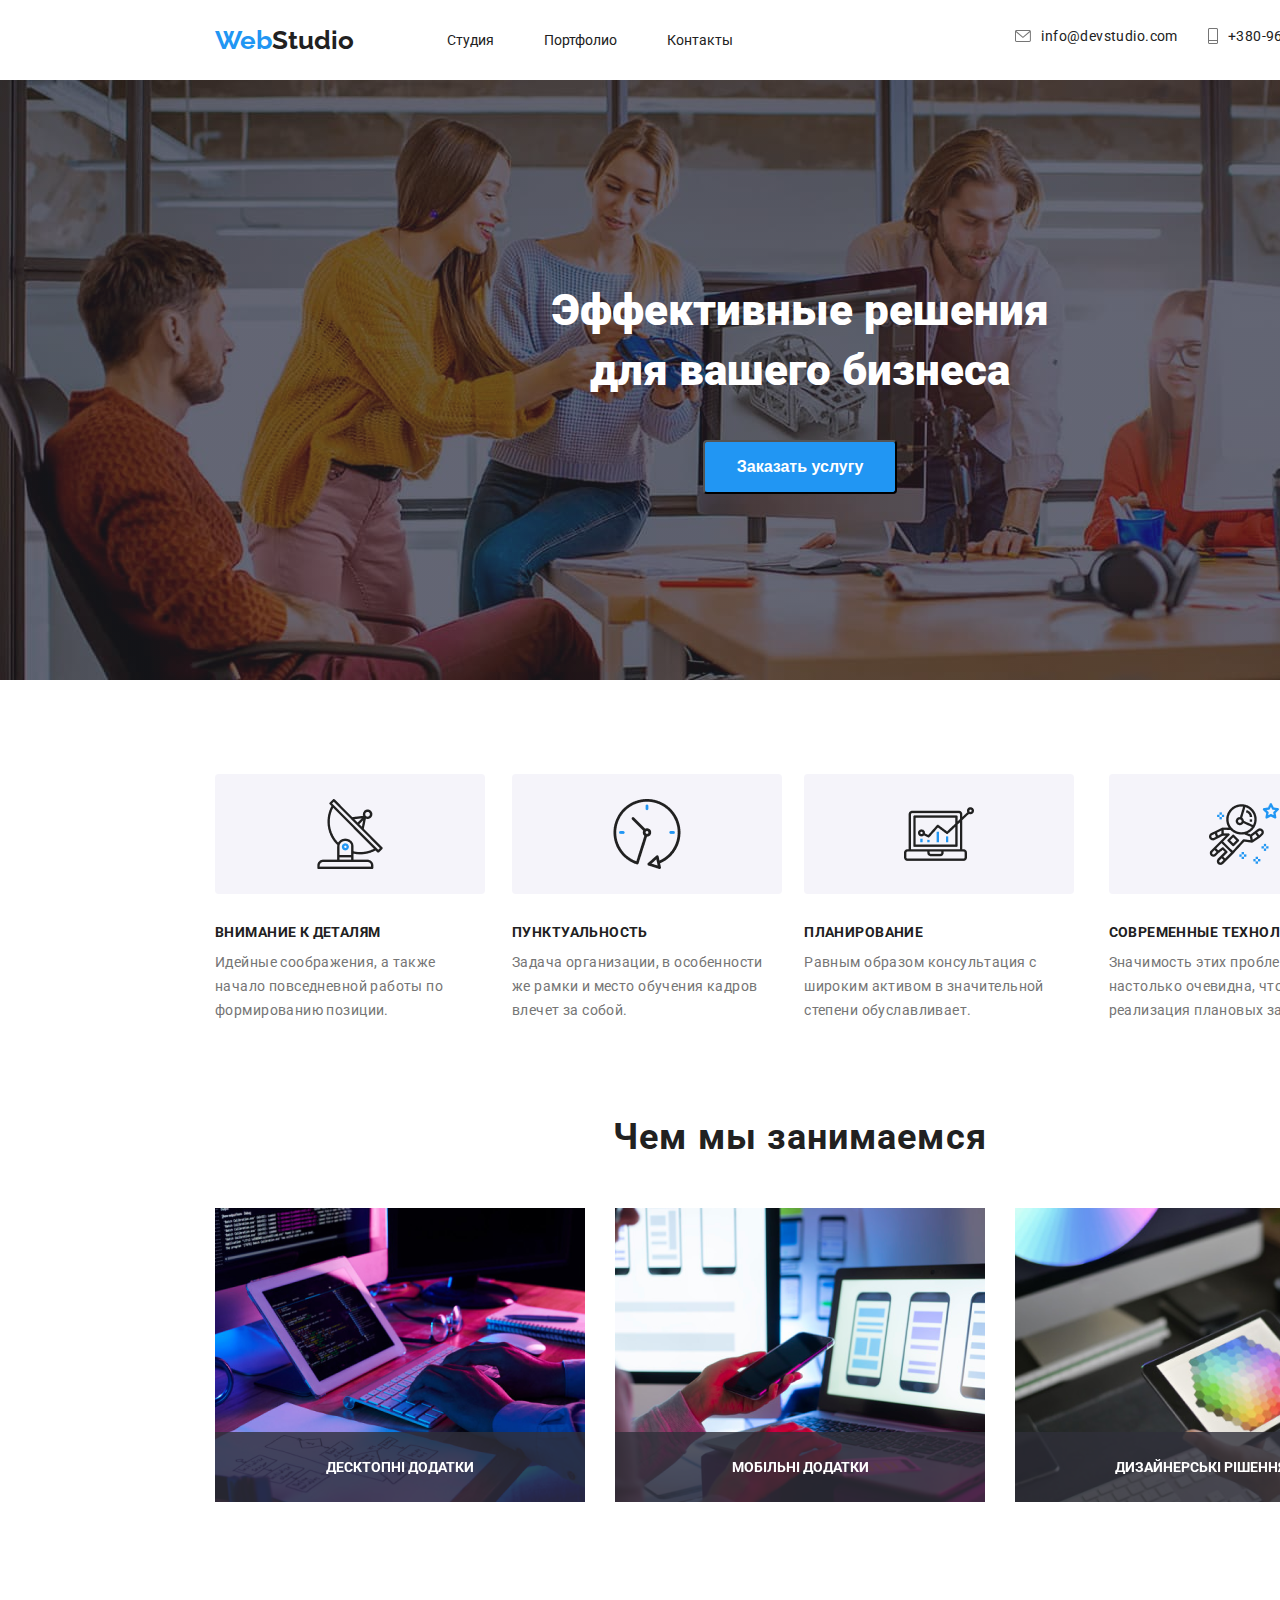
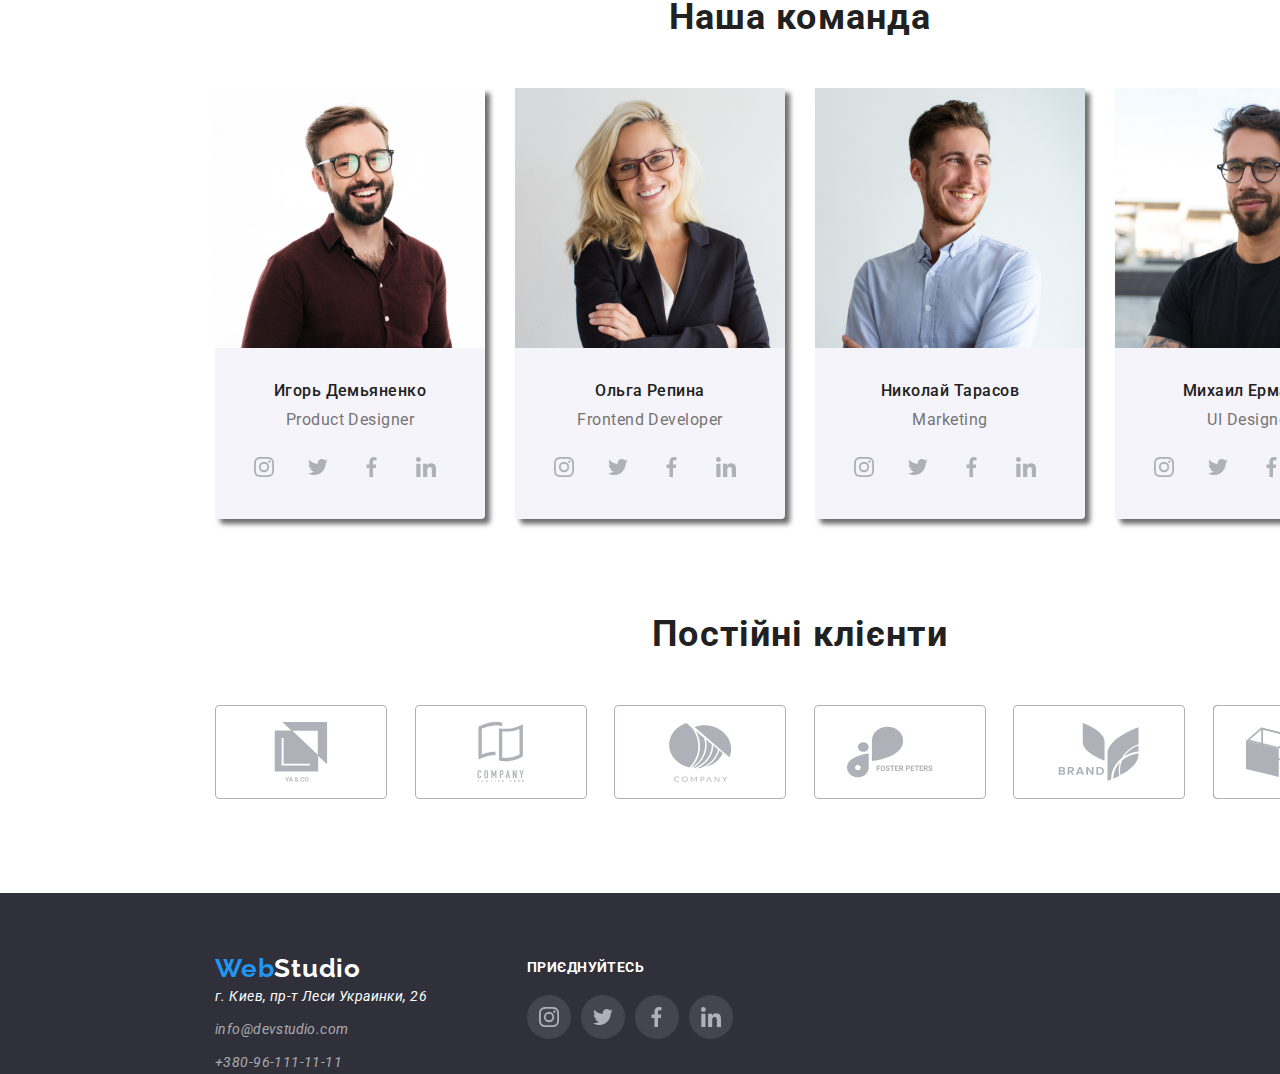
<file: index.html>
<!DOCTYPE html>
<html lang="ru">
  <head>
    <meta charset="UTF-8" />
    <meta http-equiv="X-UA-Compatible" content="IE=edge" />
    <meta name="viewport" content="width=device-width, initial-scale=1.0" />
    <title>WebStudio</title>
    <link
      href="https://fonts.googleapis.com/css2?family=Raleway:wght@700&family=Roboto:wght@400;700;900&display=swap"
      rel="stylesheet"
    />
    <link rel="stylesheet" href="./css/styles.css" />
  </head>

  <body>
    <header>
      <nav class="container navigation">
        <a class="logo" href="index.html" target="_blank">
          <span class="logo-begin">Web</span>Studio
        </a>
        <ul class="link-navbar">
          <li class="studio-navigation">
            <a class="link-nav" href="#" target="_blank">Студия</a></li>
          <li class="studio-navigation">
            <a class="link-nav" href="portfolio/index.html" target="_blank"
              >Портфолио</a
            >
          </li>
          <li class="studio-navigation">
            <a class="link-nav" href="#" target="_blank">Контакты</a></li>
        </ul>
        <ul class="address-link">
          <li class="address">
            <svg class="icon-mailto">
              <use href="./images/icons/symbol.svg#icon-mailto"></use>
            </svg>
            <a
              class="button-address"
              href="mailto:info@devstudio.com"
              target="_blank"
              >info@devstudio.com</a
            >
          </li>
          <li class="address">
            <svg class="icon-tel">
              <use href="./images/icons/symbol.svg#icon-tel"></use>
            </svg>
            <a class="button-address" href="tel:+380961111111" target="_blank"
              >+380-96-111-11-11</a
            >
          </li>
        </ul>
      </nav>
    </header>

    <main>
      <section class="hero-section">
        <h1 class="hero">
          Эффективные решения<br />
          для вашего бизнеса
        </h1>
        <button class="hero-button">Заказать услугу</button>
        <div class="backdrop is-hidden">
          <div class="modal">
            <p>Генадий Викторович жук</p>
            <button class="button-modal">Закрить</button>
          </div>
        </div>
      </section>
      <section>
        <div class="container">
          <ul class="information">
            <li class="list-icon icon-satellite">
              <h2 class="header">Внимание к деталям</h2>
              <p class="header-text">
                Идейные соображения, а также начало повседневной работы по
                формированию позиции.
              </p>
            </li>
            <li class="list-icon icon-clock">
              <h2 class="header">Пунктуальность</h2>
              <p class="header-text">
                Задача организации, в особенности же рамки и место обучения
                кадров влечет за собой.
              </p>
            </li>
            <li class="list-icon icon-diagram">
              <h2 class="header">Планирование</h2>
              <p class="header-text">
                Равным образом консультация с широким активом в значительной
                степени обуславливает.
              </p>
            </li>
            <li class="list-icon icon-astronaut">
              <h2 class="header">Современные технологии</h2>
              <p class="header-text">
                Значимость этих проблем настолько очевидна, что реализация
                плановых заданий.
              </p>
            </li>
          </ul>
        </div>
      </section>
      <section class="container work">
        <h2 class="section-work">Чем мы занимаемся</h2>
        <ul class="work-photo">
          <li class="robot-section">
              <img
              src="images/work-photo-1.png"
              alt="работа за компьютером"
              width="370"
            />
              <p class="photo-description">Десктопні додатки</p>
          </li>
          <li class="robot-section">
            <img
              src="images/work-photo-2.png"
              alt="работа с телефоном"
              width="370"
            />
            <p class="photo-description">Мобільні додатки</p>
          </li>
          <li class="robot-section">
            <img
              src="images/work-photo-3.png"
              alt="работа с планшетом"
              width="370"
            />
            <p class="photo-description">Дизайнерські рішення</p>
          </li>
        </ul>
      </section>
      <section class="team-members">
        <div class="container">
          <h2 class="section-team">Наша команда</h2>
          <ul class="team">
            <li class="team-member">
              <img
                src="images/employee-1.jpg"
                alt="мужчина"
                width="270"
                class="photo"
              />
              <p class="name-employee">Игорь Демьяненко</p>
              <p class="job-title">Product Designer</p>
              <div class="icon-team">
                <a href="#">
                  <div class="icon-wrapper">
                    <svg class="social-networks">
                      <use
                        href="./images/icons/symbol.svg#icon-instagram"
                      ></use>
                    </svg>
                  </div>
                </a>
                <a href="#">
                  <div class="icon-wrapper">
                    <svg class="social-networks">
                      <use href="./images/icons/symbol.svg#icon-twitter"></use>
                    </svg>
                  </div>
                </a>
                <a href="#">
                  <div class="icon-wrapper">
                    <svg class="social-networks">
                      <use href="./images/icons/symbol.svg#icon-facebook"></use>
                    </svg>
                  </div>
                </a>
                <a href="#">
                  <div class="icon-wrapper">
                    <svg class="social-networks">
                      <use href="./images/icons/symbol.svg#icon-linkedin"></use>
                    </svg>
                  </div>
                </a>
              </div>
            </li>
            <li class="team-member">
              <img
                src="images/employee-2.jpg"
                alt="женщина"
                width="270"
                class="photo"
              />
              <p class="name-employee">Ольга Репина</p>
              <p class="job-title">Frontend Developer</p>
              <div class="icon-team">
                <a href="#">
                  <div class="icon-wrapper">
                    <svg class="social-networks">
                      <use
                        href="./images/icons/symbol.svg#icon-instagram"
                      ></use>
                    </svg>
                  </div>
                </a>
                <a href="#">
                  <div class="icon-wrapper">
                    <svg class="social-networks">
                      <use href="./images/icons/symbol.svg#icon-twitter"></use>
                    </svg>
                  </div>
                </a>
                <a href="#">
                  <div class="icon-wrapper">
                    <svg class="social-networks">
                      <use href="./images/icons/symbol.svg#icon-facebook"></use>
                    </svg>
                  </div>
                </a>
                <a href="#">
                  <div class="icon-wrapper">
                    <svg class="social-networks">
                      <use href="./images/icons/symbol.svg#icon-linkedin"></use>
                    </svg>
                  </div>
                </a>
              </div>
            </li>
            <li class="team-member">
              <img
                src="images/employee-3.jpg"
                alt="мужчина"
                width="270"
                class="photo"
              />
              <p class="name-employee">Николай Тарасов</p>
              <p class="job-title">Marketing</p>
              <div class="icon-team">
                <a href="#">
                  <div class="icon-wrapper">
                    <svg class="social-networks">
                      <use
                        href="./images/icons/symbol.svg#icon-instagram"
                      ></use>
                    </svg>
                  </div>
                </a>
                <a href="#">
                  <div class="icon-wrapper">
                    <svg class="social-networks">
                      <use href="./images/icons/symbol.svg#icon-twitter"></use>
                    </svg>
                  </div>
                </a>
                <a href="#">
                  <div class="icon-wrapper">
                    <svg class="social-networks">
                      <use href="./images/icons/symbol.svg#icon-facebook"></use>
                    </svg>
                  </div>
                </a>
                <a href="#">
                  <div class="icon-wrapper">
                    <svg class="social-networks">
                      <use href="./images/icons/symbol.svg#icon-linkedin"></use>
                    </svg>
                  </div>
                </a>
              </div>
            </li>
            <li class="team-member">
              <img
                src="images/employee-4.jpg"
                alt="мужчина"
                width="270"
                class="photo"
              />
              <p class="name-employee">Михаил Ермаков</p>
              <p class="job-title">UI Designer</p>
              <div class="icon-team">
                <a href="#">
                  <div class="icon-wrapper">
                    <svg class="social-networks">
                      <use
                        href="./images/icons/symbol.svg#icon-instagram"
                      ></use>
                    </svg>
                  </div>
                </a>
                <a href="#">
                  <div class="icon-wrapper">
                    <svg class="social-networks">
                      <use href="./images/icons/symbol.svg#icon-twitter"></use>
                    </svg>
                  </div>
                </a>
                <a href="#">
                  <div class="icon-wrapper">
                    <svg class="social-networks">
                      <use href="./images/icons/symbol.svg#icon-facebook"></use>
                    </svg>
                  </div>
                </a>
                <a href="#">
                  <div class="icon-wrapper">
                    <svg class="social-networks">
                      <use href="./images/icons/symbol.svg#icon-linkedin"></use>
                    </svg>
                  </div>
                </a>
              </div>
            </li>
          </ul>
        </div>
      </section>
      <section>
        <div class="container">
          <h2 class="clients">Постійні клієнти</h2>
          <div class="clients-company">
             <a href="#">
                <div class="cover-company">
                <svg class="icon-clients">
                  <use href="./images/icons/symbol.svg#icon-company1"></use>
                </svg>
                </div>
              </a>
              <a href="#">
                <div class="cover-company">
                <svg class="icon-clients">
                  <use href="./images/icons/symbol.svg#icon-company2"></use>
                </svg>
                  </div>
              </a>
              <a href="#">
                <div class="cover-company">
                <svg class="icon-clients">
                  <use href="./images/icons/symbol.svg#icon-company3"></use>
                </svg>
                </div>
              </a>
              <a href="#">
                <div class="cover-company">
                <svg class="icon-clients">
                  <use href="./images/icons/symbol.svg#icon-company4"></use>
                </svg>
                </div>
              </a>
              <a href="#">
                <div class="cover-company">
                <svg class="icon-clients">
                  <use href="./images/icons/symbol.svg#icon-company5"></use>
                </svg>
                </div>
              </a>
            
            <div class="cover-company">
              <a href="#">
                <div class="cover-company">
                <svg class="icon-clients">
                  <use href="./images/icons/symbol.svg#icon-company6"></use>
                </svg>
                </div>
              </a>
            
          </div>
        </div>
      </section>
    </main>
    <footer class="footer">
      <div class="container">
        <div class="footer-content">
          <div class="address-item">
            <div class="footer-logo-item">
              <a
                href="https://brainlab.com"
                class="footer-logo"
                target="_blank"
              >
                <span class="footer-begin">Web</span>Studio
              </a>
            </div>
            <address>
              <p class="address">г. Киев, пр-т Леси Украинки, 26</p>
              <div class="link-footer-mailto">
                <a
                  class="link-footer"
                  href="mailto:info@devstudio.com"
                  target="_blank"
                  >info@devstudio.com</a
                >
              </div>
              <a class="link-footer" href="tel:+380961111111" target="_blank"
                >+380-96-111-11-11</a
              >
            </address>
            </div>
            <div>
              <h3 class="connection">приєднуйтесь</h3>
              <div class="icon-team">
                <a href="#">
                  <div class="icon-connection">
                    <svg class="social-networks">
                      <use
                        href="./images/icons/symbol.svg#icon-instagram"
                      ></use>
                    </svg>
                  </div>
                </a>
                <a href="#">
                  <div class="icon-connection">
                    <svg class="social-networks">
                      <use href="./images/icons/symbol.svg#icon-twitter"></use>
                    </svg>
                  </div>
                </a>
                <a href="#">
                  <div class="icon-connection">
                    <svg class="social-networks">
                      <use href="./images/icons/symbol.svg#icon-facebook"></use>
                    </svg>
                  </div>
                </a>
                <a href="#">
                  <div class="icon-connection">
                    <svg class="social-networks">
                      <use href="./images/icons/symbol.svg#icon-linkedin"></use>
                    </svg>
                  </div>
                </a>
              </div>
          </div>
        </div>
      </div>
    </footer>
  </body>
</html>
</file>
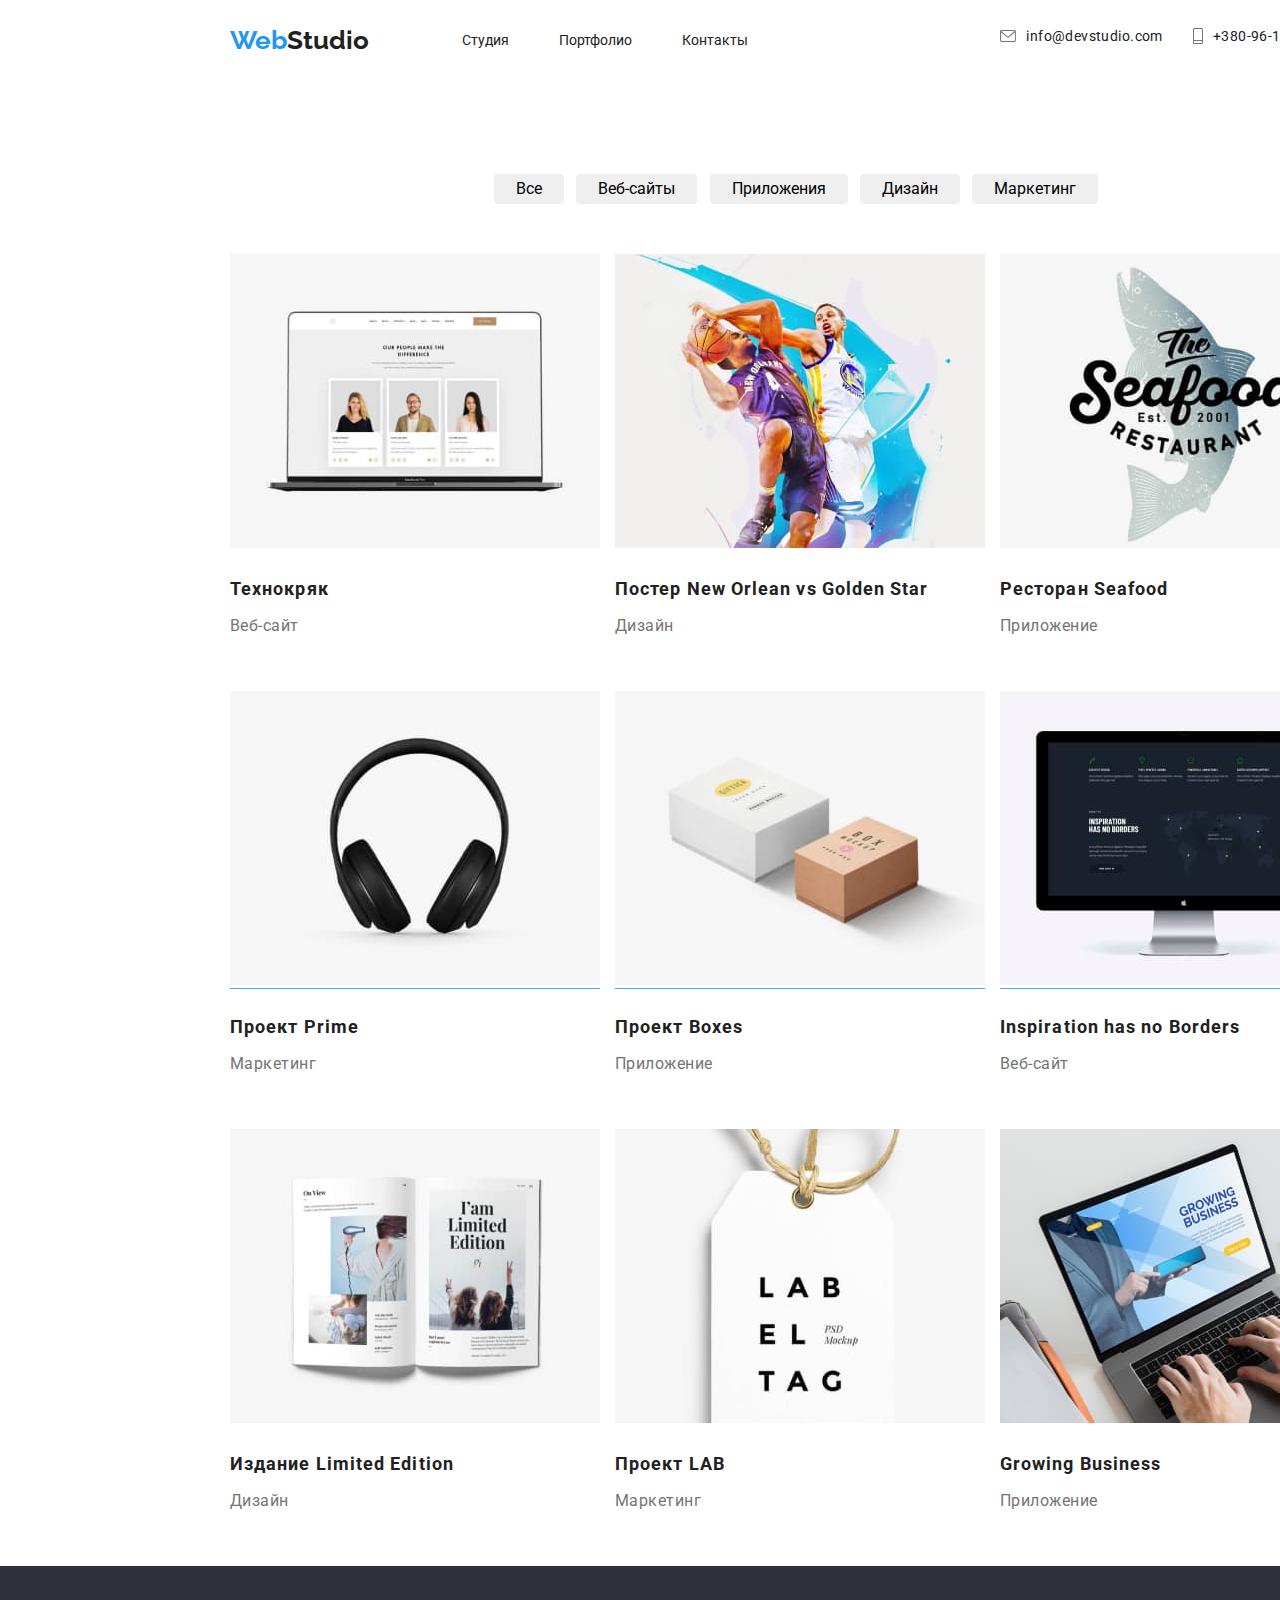
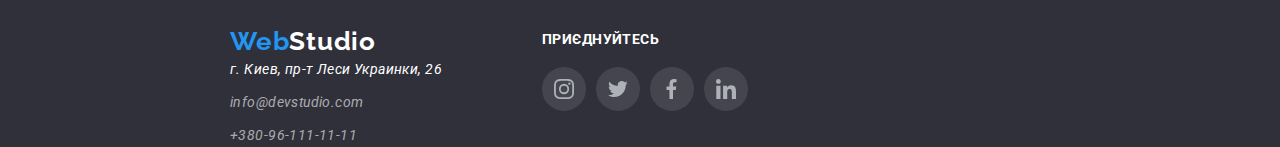
<file: portfolio/index.html>
<!DOCTYPE html>
<html lang="ru">

<head>
    <meta charset="UTF-8">
    <meta http-equiv="X-UA-Compatible" content="IE=edge">
    <meta name="viewport" content="width=device-width, initial-scale=1.0">
    <title>WebStudio</title>
    <link href="https://fonts.googleapis.com/css2?family=Raleway:wght@700&family=Roboto:wght@400;700;900&display=swap"
        rel="stylesheet">
    <link rel="stylesheet" href="https://cdnjs.cloudflare.com/ajax/libs/modern-normalize/1.1.0/modern-normalize.min.css">
    <link rel="stylesheet" href="../css/styles.css">

</head>


<body>
    <header>
      <nav class="container navigation">
        <a class="logo" href="index.html" target="_blank">
          <span class="logo-begin">Web</span>Studio
        </a>
        <ul class="link-navbar">
          <li class="studio-navigation">
            <a class="link-nav" href="#" target="_blank">Студия</a></li>
          <li class="studio-navigation">
            <a class="link-nav" href="portfolio/index.html" target="_blank"
              >Портфолио</a
            >
          </li>
          <li class="studio-navigation">
            <a class="link-nav" href="#" target="_blank">Контакты</a></li>
        </ul>
        <ul class="address-link">
          <li class="address">
            <svg class="icon-mailto">
              <use href="../images/icons/symbol.svg#icon-mailto"></use>
            </svg>
            <a
              class="button-address"
              href="mailto:info@devstudio.com"
              target="_blank"
              >info@devstudio.com</a
            >
          </li>
          <li class="address">
            <svg class="icon-tel">
              <use href="../images/icons/symbol.svg#icon-tel"></use>
            </svg>
            <a class="button-address" href="tel:+380961111111" target="_blank"
              >+380-96-111-11-11</a
            >
          </li>
        </ul>
      </nav>
    </header>
     
    <div>
        <section class="button container">     
            <button class="button-link">Все</button>      
            <button class="button-link">Веб-сайты</button>      
            <button class="button-link">Приложения</button>      
            <button class="button-link">Дизайн</button>      
            <button class="button-link">Маркетинг</button> 
          </section>
          <section> 
            <ul class="list container">
                <li class="card">
                    <div class="card-image">
                      <img src="../images/second page/portfolio-image-1.jpg" alt="ноутбук с открытым веб-сайтом">
                    <p class="card-text">Ресурс пропонує комплексні пропозиції з різним рівнем функціоналу та сервісів. Все це дозволить відвідувачу отримати вичерпні відомості про компанію чи приватну особу.</p>
                    </div>
                    <h3 class="list-title">Технокряк</h3>
                    <p class="list-text">Веб-сайт</p>
                </li>
                <li class="card">
                    <div class="card-image">
                      <img src="../images/second page/portfolio-image-2.jpg" alt="ноутбук с открытым веб-сайтом">
                    <p class="card-text">Ресурс пропонує комплексні пропозиції з різним рівнем функціоналу та сервісів. Все це дозволить відвідувачу отримати вичерпні відомості про компанію чи приватну особу.</p>
                    </div>
                    <h3 class="list-title">Постер New Orlean vs Golden Star</h3>
                    <p class="list-text">Дизайн</p>
                </li>
                <li class="card">
                    <div class="card-image">
                      <img src="../images/second page/portfolio-image-3.jpg" alt="ноутбук с открытым веб-сайтом">
                    <p class="card-text">Ресурс пропонує комплексні пропозиції з різним рівнем функціоналу та сервісів. Все це дозволить відвідувачу отримати вичерпні відомості про компанію чи приватну особу.</p>
                    </div>
                    <h3 class="list-title">Ресторан Seafood</h3>
                    <p class="list-text">Приложение</p>
                </li>
                <li class="card">
                    <div class="card-image">
                      <img src="../images/second page/portfolio-image-4.jpg" alt="ноутбук с открытым веб-сайтом">
                    <p class="card-text">Ресурс пропонує комплексні пропозиції з різним рівнем функціоналу та сервісів. Все це дозволить відвідувачу отримати вичерпні відомості про компанію чи приватну особу.</p>
                    </div>
                    <h3 class="list-title">Проект Prime</h3>
                    <p class="list-text">Маркетинг</p>
                </li>
                <li class="card">
                    <div class="card-image">
                      <img src="../images/second page/portfolio-image-5.jpg" alt="ноутбук с открытым веб-сайтом">
                    <p class="card-text">Ресурс пропонує комплексні пропозиції з різним рівнем функціоналу та сервісів. Все це дозволить відвідувачу отримати вичерпні відомості про компанію чи приватну особу.</p>
                    </div>
                    <h3 class="list-title">Проект Boxes</h3>
                    <p class="list-text">Приложение</p>
                </li>
                <li class="card">
                    <div class="card-image">
                      <img src="../images/second page/portfolio-image-6.jpg" alt="ноутбук с открытым веб-сайтом">
                    <p class="card-text">Ресурс пропонує комплексні пропозиції з різним рівнем функціоналу та сервісів. Все це дозволить відвідувачу отримати вичерпні відомості про компанію чи приватну особу.</p>
                    </div>
                    <h3 class="list-title">Inspiration has no Borders</h3>
                    <p class="list-text">Веб-сайт</p>
                </li>
                <li class="card">
                    <div class="card-image">
                      <img src="../images/second page/portfolio-image-7.jpg" alt="ноутбук с открытым веб-сайтом">
                    <p class="card-text">Ресурс пропонує комплексні пропозиції з різним рівнем функціоналу та сервісів. Все це дозволить відвідувачу отримати вичерпні відомості про компанію чи приватну особу.</p>
                    </div>
                    <h3 class="list-title">Издание Limited Edition</h3>
                    <p class="list-text">Дизайн</p>
                </li>
                <li class="card">
                    <div class="card-image">
                      <img src="../images/second page/portfolio-image-8.jpg" alt="ноутбук с открытым веб-сайтом">
                    <p class="card-text">Ресурс пропонує комплексні пропозиції з різним рівнем функціоналу та сервісів. Все це дозволить відвідувачу отримати вичерпні відомості про компанію чи приватну особу.</p>
                    </div>
                    <h3 class="list-title">Проект LAB</h3>
                    <p class="list-text">Маркетинг</p>
                </li>
                <li class="card">
                    <div class="card-image">
                      <img src="../images/second page/portfolio-image-9.jpg" alt="ноутбук с открытым веб-сайтом">
                    <p class="card-text">Ресурс пропонує комплексні пропозиції з різним рівнем функціоналу та сервісів. Все це дозволить відвідувачу отримати вичерпні відомості про компанію чи приватну особу.</p>
                    </div>
                    <h3 class="list-title">Growing Business</h3>
                    <p class="list-text">Приложение</p>
                </li>
            </ul>     
        </section>
    </div>
    <footer class="footer">
      <div class="container">
        <div class="footer-content">
          <div class="address-item">
            <div class="footer-logo-item">
              <a
                href="https://brainlab.com"
                class="footer-logo"
                target="_blank"
              >
                <span class="footer-begin">Web</span>Studio
              </a>
            </div>
            <address>
              <p class="address">г. Киев, пр-т Леси Украинки, 26</p>
              <div class="link-footer-mailto">
                <a
                  class="link-footer"
                  href="mailto:info@devstudio.com"
                  target="_blank"
                  >info@devstudio.com</a
                >
              </div>
              <a class="link-footer" href="tel:+380961111111" target="_blank"
                >+380-96-111-11-11</a
              >
            </address>
            </div>
            <div>
              <h3 class="connection">приєднуйтесь</h3>
              <div class="icon-team">
                <a href="#">
                  <div class="icon-connection">
                    <svg class="social-networks">
                      <use
                        href="../images/icons/symbol.svg#icon-instagram"
                      ></use>
                    </svg>
                  </div>
                </a>
                <a href="#">
                  <div class="icon-connection">
                    <svg class="social-networks">
                      <use href="../images/icons/symbol.svg#icon-twitter"></use>
                    </svg>
                  </div>
                </a>
                <a href="#">
                  <div class="icon-connection">
                    <svg class="social-networks">
                      <use href="../images/icons/symbol.svg#icon-facebook"></use>
                    </svg>
                  </div>
                </a>
                <a href="#">
                  <div class="icon-connection">
                    <svg class="social-networks">
                      <use href="../images/icons/symbol.svg#icon-linkedin"></use>
                    </svg>
                  </div>
                </a>
              </div>
          </div>
        </div>
      </div>
    </footer>
</body>

</html>
</file>
<file: css/styles.css>
* {
  margin: 0;
  padding: 0;
}

body {
  font-family: "Roboto";
  font-size: 14px;
  color: #212121;
  font-style: normal;
  width: 1600px;
}

ul {
  list-style: none;
}

.container {
  margin-left: auto;
  margin-right: auto;
  width: 1170px;
  padding-left: 15px;
  padding-right: 15px;
}

.navigation {
  display: flex;
  align-items: center;
  height: 80px;
  background-color: #ffffff;

}

.portfolio{
  margin-bottom: 94px;
}

.logo {
  font-family: "Raleway";
  font-size: 26px;
  font-weight: 700;
  line-height: 31px;
  color: #212121;
  text-decoration: none;
  margin-right: 93px;
}

.logo-begin {
  color: #2196f3;
}

.link-navbar {
  display: flex;
}

.studio-navigation:hover > .link-nav {
  color: #2196f3;
}

.studio-navigation:hover 
.link-nav::after {
  content: "";
  display: block;
  width: 100%;
  height: 5px;
  background-color: #2196f3;
  border-radius: 2px;
  

  position: absolute;
  left: 0;
  bottom: 0;
}

.link-nav {
  height: 80px;
  color: #212121;
  text-decoration: none;
  position: relative;
  margin-right: 50px;
  display: flex;
  align-items: center;
  justify-content: center;
}

.link-nav:hover::after {
  content: "";
  display: block;
  width: 100%;
  height: 5px;
  background-color: #2196f3;

  position: absolute;
  left: 0;
  bottom: 0;
}

.link-nav:hover,
.link-nav:focus {
  color: #2196f3;
}

.address-link {
  display: inline-flex;
   align-items: center;
  padding: 0;
  margin-left: auto;
  align-items: center;
}

.address{
  margin-right: 30px;
  display: flex;
  align-items: center;
}


.button-address{
  text-decoration: none;
  color: #212121;

}

.icon-mailto{
  width: 16px;
  height: 12px;
  margin-right: 10px;
  fill: #757575;
}

.address:hover > .icon-mailto,
.address:hover > .icon-tel,
.address:hover> .button-address{
  fill:#2196f3;
  color: #2196f3;
}


.icon-tel{
  width: 10px;
  height: 16px;
  margin-right: 10px;
  fill: #757575;
}


.hero-section {
  background-color: rgba(47, 48, 58, 0.4);
  background-image: linear-gradient(
      to right,
      rgba(47, 48, 58, 0.4),
      rgba(47, 48, 58, 0.4)
    ),
    url(../images/icons/Img\ \(1\).jpg);

  text-align: center;
  height: 600px;
  margin-bottom: 94px;
}
.hero {
  font-weight: 900;
  font-size: 44px;
  line-height: 60px;
  color: #ffffff;

  padding: 200px 452px 40px;
}

.hero-button {
  color: #ffffff;
  font-weight: 700;
  font-size: 16px;
  line-height: 30px;
  background-color: #2196f3;
  text-decoration: none;
  display: inline-block;
  border-radius: 4px;
  padding: 10px 32px;
}

.backdrop {
  position: fixed;
  top: 0;
  left: 0;
  width: 100%;
  height: 100%;
  background-color:rgba(47, 48, 58, 0.8);
}

.backdrop.is-hidden {
  opacity: 0;
  pointer-events: none;
}

.modal {
  width: 528px;
  height: 581px;
  background-color: #afb1b8;

  position: absolute;
  top: 50%;
  left: 50%;
  padding-top: 15px;
  transform: translate(-50%, -50%);

}

.button-modal {
  position: absolute;
  top: 0;
  right: 0;
}

.list-icon::before {
  display: block;
  content: "";
  width: 270px;
  height: 120px;
  background-color: #f5f4fa;
  border-radius: 4px;
  background-position: center;
  background-repeat: no-repeat;
  margin-bottom: 30px;
}

.icon-satellite::before {
  background-image: url(../images/icons/Group.png);
}
.icon-clock::before {
  background-image: url(../images/icons/clock\ .png);
}
.icon-diagram::before {
  background-image: url(../images/icons/diagram.png);
}
.icon-astronaut::before {
  background-image: url(../images/icons/astronaut\ .png);
}

.header {
  font-weight: 700;
  font-size: 14px;
  line-height: 16px;
  letter-spacing: 0.03em;
  text-transform: uppercase;
  margin-bottom: 10px;
}

.information {
  display: flex;
  align-items: center;
  margin-bottom: 94px;
}
.header-text {
  font-weight: 400;
  font-size: 14px;
  line-height: 24px;
  letter-spacing: 0.03em;
  color: #757575;
  margin-right: 30px;
}

.work {
  margin-bottom: 94px;
}

.section-work {
  font-weight: 700;
  font-size: 36px;
  line-height: 42px;
  text-align: center;
  letter-spacing: 0.03em;
  margin-bottom: 50px;
}

.work-photo {
  display: flex;
  justify-content: space-between;
}

.robot-section {
  position: relative;
  height: 294px;
}
  

.photo-description {
  position: absolute;
  bottom: 0;
  left: 0;
  
  font-weight: 700;
  
  line-height: 16px;
  text-transform: uppercase;
  color: #FFFFFF;
  display: inline-flex;
  align-items: center;
  justify-content: center;

  width: 370px;
  height: 70px;
  background: rgba(47, 48, 58, 0.8);
}


.section-team {
  font-weight: 700;
  font-size: 36px;
  line-height: 42px;
  text-align: center;
  letter-spacing: 0.03em;
  margin-bottom: 50px;
}

.team {
  display: inline-flex;
}

.team-member {
  margin-bottom: 94px;
  background-color: #f5f4fa;
  margin-right: 30px;
  text-align: center;
  box-shadow: 5px 5px 5px rgb(110, 110, 110);
  border-radius: 0px 0px 4px 4px;
}

.team-member:hover {
  transform: scale(1.1);
  box-shadow: 15px 15px 15px rgb(110, 110, 110);
  border-radius: 0px 0px 4px 4px;
}

.photo {
  margin-bottom: 30px;
}

.name-employee {
  font-weight: 500;
  font-size: 16px;
  line-height: 19px;
  letter-spacing: 0.03em;
  margin-bottom: 10px;
}

.job-title {
  font-weight: 400;
  font-size: 16px;
  line-height: 19px;
  letter-spacing: 0.03em;
  color: #757575;
  margin-bottom: 16px;
}

.icon-team {
  display: inline-flex;
}

.icon-wrapper {
  width: 44px;
  height: 44px;
  border-radius: 50%;
  margin-right: 10px;
  margin-bottom: 30px;
  display: flex;
  align-items: center;
  justify-content: center;
}

.icon-wrapper:hover {
  background-color: #2196f3;
}

.social-networks {
  width: 20px;
  height: 20px;
  fill: #afb1b8;
}


.icon-wrapper:hover > .social-networks {
  fill: #ffffff;
}

.clients {
  font-weight: 700;
  font-size: 36px;
  line-height: 42px;
  text-align: center;
  letter-spacing: 0.03em;
  margin-bottom: 50px;
}

.clients-company{
  display: flex;
  justify-content: space-between;
  margin-bottom: 94px;
}


.cover-company{
  border: 1px solid #AFB1B8;
  border-radius: 4px;
  width: 170px;
  height: 92px;
  display: flex;
  align-items: center;
  justify-content: center;
}

.cover-company:hover{ 
  border: 1px solid #2196f3;
}

.cover-company:hover > .icon-clients{
 fill:#2196f3;
}




.icon-clients {
  box-sizing: border-box;
  width: 106px;
  height: 60px;
  fill: #AFB1B8;

}

.footer {
  background-color: #2f303a;
  padding-top: 60px;
}

.address-item{
  margin-right: 70px;
}

.footer-content{
  display: inline-flex;
  align-items: center;
  justify-content: center;
}
.footer-logo-wrapper {
  margin-bottom: 20px;
}

.footer-logo {
  font-family: "Raleway";
  font-weight: 700;
  font-size: 26px;
  line-height: 31px;
  letter-spacing: 0.03em;
  color: #ffffff;
  text-decoration: none;
}

.footer-begin {
  color: #2196f3;
}

.address {
  font-weight: 400;
  font-size: 14px;
  line-height: 24px;
  letter-spacing: 0.03em;
  color: #ffffff;
  text-decoration: none;
  margin-bottom: 9px;
}

.link-footer-mailto {
  margin-bottom: 9px;
}

.link-footer {
  font-weight: 400;
  font-size: 14px;
  line-height: 24px;
  letter-spacing: 0.03em;
  color: rgba(255, 255, 255, 0.6);
  text-decoration: none;
  margin-bottom: 9px;
}

.link-footer:hover,
.link-footer:active {
  color: #2196f3;
}

.connection{
  font-family: 'Roboto';
  font-style: normal;
  font-weight: 700;
  font-size: 14px;
  line-height: 16px;
  letter-spacing: 0.03em;
  text-transform: uppercase;
  color: #FFFFFF;
  margin-bottom: 20px;
}

.icon-connection{
  width: 44px;
  height: 44px;
  border-radius: 50%;
  margin-right: 10px;
  margin-bottom: 30px;
  display: flex;
  align-items: center;
  justify-content: center;
  background: rgba(255, 255, 255, 0.1);
}

.icon-connection:hover{
  background-color: #2196f3;
}

.icon-connection:hover > .social-networks {
  fill: #ffffff;
}

.portfolio {
  margin-bottom: 94px;
}

.button {
  font-weight: 500;
  font-size: 16px;
  line-height: 26px;
  text-align: center;
  letter-spacing: 0.03em;
  color: #212121;
  margin-bottom: 50px;
  margin-top: 94px;
}

.button-link {
  border: none;
  margin-right: 8px;
  padding: 6px 22px;
  border-radius: 4px;
}

.button-link:hover,
.button-link:active {
  background: #2196f3;
}

.list {
  display: flex;
  align-items: center;
  flex-wrap: wrap;
  justify-content: space-between;
}

.card {
  margin-bottom: 50px;

}

.card-image {
  position: relative;
  overflow: hidden;
}

.card-image:hover::before {
  opacity: 1;
  transform: translateY(0);
}

.card-image::before {
  display: inline-block;
  content: "";
  width: 100%;
  height: 100%;
  background-color: rgba(33, 150, 243, 0.9);

  position: absolute;
  /* opacity: 0; */

  transform: translateY(100%);
  transition: transform 250ms cubic-bezier(0.4, 0, 0.2, 1);
}

.card-text {
  position: absolute;
  top: 50%;
  left: 50%;

  transform: translate(-50%, -50%);
  opacity: 0;
  transition: 250ms;
}

.card-image:hover .card-text{
  opacity: 1;
}

.list-title {
  font-weight: 700;
  font-size: 18px;
  line-height: 36px;
  letter-spacing: 0.06em;
  color: #212121;
  margin-top: 20px;
}

.list-text {
  font-weight: 400;
  font-size: 16px;
  line-height: 30px;
  letter-spacing: 0.03em;
  color: #757575;
  margin-top: 4px;
}
</file>
